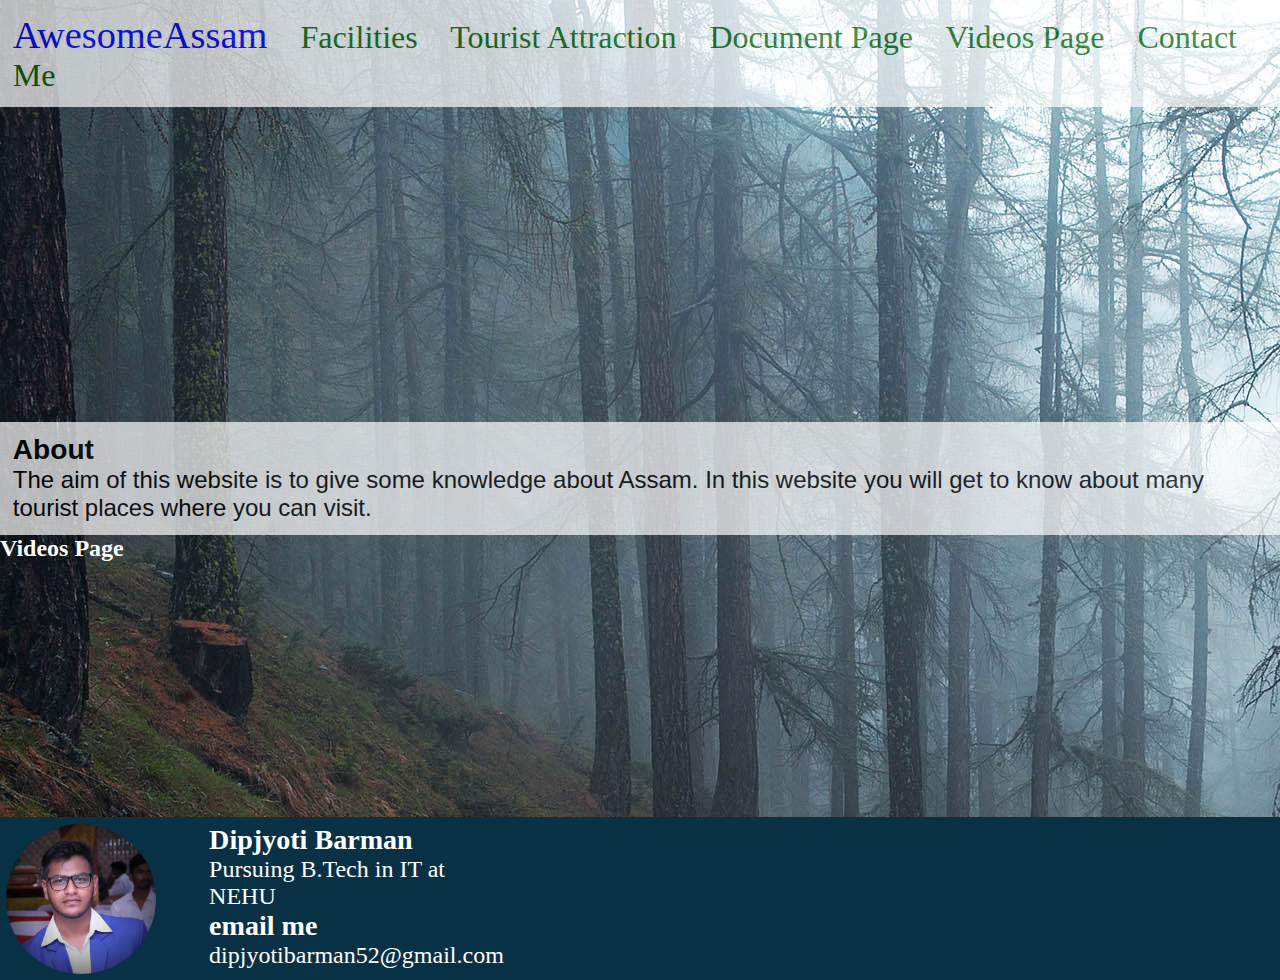
<file: web_tech/index.html>
<!DOCTYPE html>
<html lang="en">
<head>
    <meta charset="UTF-8">
    <meta name="viewport" content="width=device-width, initial-scale=1.0">
    <link rel="stylesheet" href="./css/index.css">
    <title>AwesomeAssam</title>
</head>
<body>
     <!-- Navigation bar -->
     <div class="navigation">
        <a href="#"><span id="website_name">AwesomeAssam</span></a>
        <a href="facilities.html"> Facilities</a>
        <a href="tourist_attraction.html"> Tourist Attraction</a>
        <a href="document.html">Document Page</a>
        <a href="video.html">Videos Page</a>
        <a href="contact.html">Contact Me</a>
    </div>

    <div class="container">
        <div class="info_website">
            <div><h3>About</h3></div>
            <p class="info_text">
                The aim of this website is to give some knowledge about Assam. 
                In this website you will get to know about many tourist places where you can visit.
            </p>
        </div>

        <!--Embeded video link -->
    <div class="video_heading"><a href="video.html">Videos Page</a></div>
    <div class="video_container">
        <div class="video_link">
            <iframe width="200" height="200" src="https://www.youtube.com/embed/y47G4-XyW14" frameborder="0" allow="accelerometer; autoplay; encrypted-media; gyroscope; picture-in-picture" allowfullscreen></iframe>
        </div>
        <div class="video_link">
            <iframe width="200" height="200" src="https://www.youtube.com/embed/5ltLvCEZLUA" frameborder="0" allow="accelerometer; autoplay; encrypted-media; gyroscope; picture-in-picture" allowfullscreen></iframe>
        </div>
        <div class="video_link">
            <iframe width="200" height="200" src="https://www.youtube.com/embed/H5Jqv5a3MnE" frameborder="0" allow="accelerometer; autoplay; encrypted-media; gyroscope; picture-in-picture" allowfullscreen></iframe>
        </div>
        <div class="video_link">
            <iframe width="200" height="200" src="https://www.youtube.com/embed/xCYtwmqdhzs" frameborder="0" allow="accelerometer; autoplay; encrypted-media; gyroscope; picture-in-picture" allowfullscreen></iframe>
        </div>
        <div class="video_link"> 
            <iframe width="200" height="200" src="https://www.youtube.com/embed/QnDcSHst_jg" frameborder="0" allow="accelerometer; autoplay; encrypted-media; gyroscope; picture-in-picture" allowfullscreen></iframe>
        </div>
    </div>

    <div class="footer_container">      
        <div class="my_pic">
                <img src="./image/my photo/dip.jpg" height="150px"   width="150px" > 
            <div class="contact_info">
                <div><h3>Dipjyoti Barman</h3></div>
                <div>Pursuing B.Tech in IT at NEHU</div>
                <div><h3>email me</h3></div>
                <div>dipjyotibarman52@gmail.com</div>
             </div>
        </div>
    </div>

    </div>
</body>
</html>
</file>
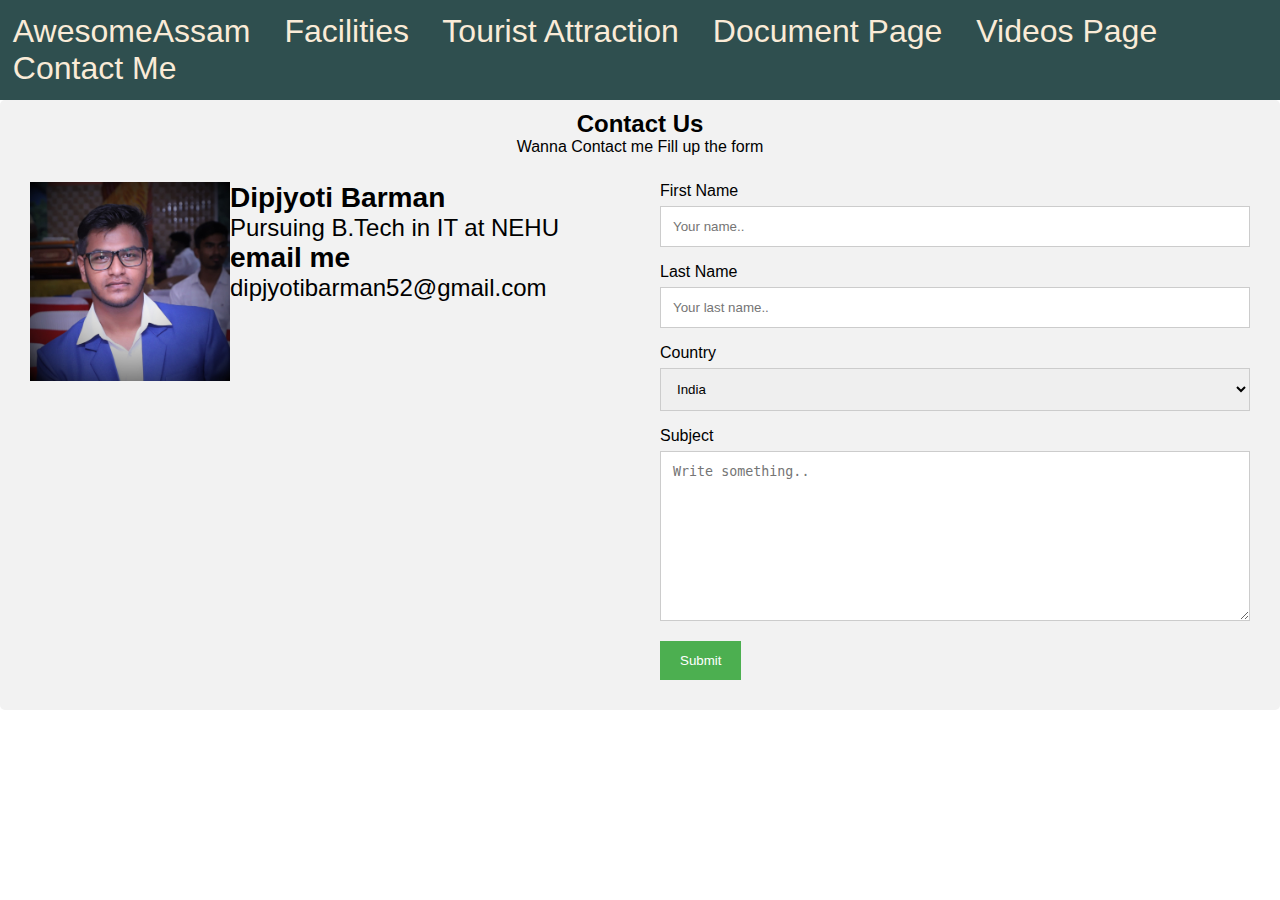
<file: web_tech/contact.html>
<!DOCTYPE html>
<html lang="en">
<head>
    <meta charset="UTF-8">
    <meta name="viewport" content="width=device-width, initial-scale=1.0">
    <link rel="stylesheet" href="./css/contact.css">
    <title>Contact</title>
</head>
<body>
    <!-- Navigation bar -->
    <div class="navigation">
      <a href="index.html">AwesomeAssam</a>
      <a href="facilities.html"> Facilities</a>
      <a href="tourist_attraction.html"> Tourist Attraction</a>
      <a href="document.html">Document Page</a>
      <a href="video.html">Videos Page</a>
      <a href="contact.html">Contact Me</a>
    </div>
    <div class="container">
        <div style="text-align:center">
          <h2>Contact Us</h2>
          <p>Wanna Contact me Fill up the form</p>
        </div>
        <div class="row">
          <div class="column">
            <img src="./image/my photo/dip.jpg" style="width:100%">
            <div class="contact_info">
                <div><h3>Dipjyoti Barman</h3></div>
                <div>Pursuing B.Tech in IT at NEHU</div>
                <div><h3>email me</h3></div>
                <div>dipjyotibarman52@gmail.com</div>
            </div>
          </div>

          <div class="column">
            <form action="">
              <label for="fname">First Name</label>
              <input type="text" id="fname" name="firstname" placeholder="Your name..">
              <label for="lname">Last Name</label>
              <input type="text" id="lname" name="lastname" placeholder="Your last name..">
              <label for="country">Country</label>
              <select id="country" name="country">
                <option value="india">India</option>
                <option value="australia">Australia</option>
                <option value="usa">USA</option>
              </select>
              <label for="subject">Subject</label>
              <textarea id="subject" name="subject" placeholder="Write something.." style="height:170px"></textarea>
              <input type="submit" value="Submit">
            </form>
          </div>
        </div>
      </div>
</body>
</html>
</file>
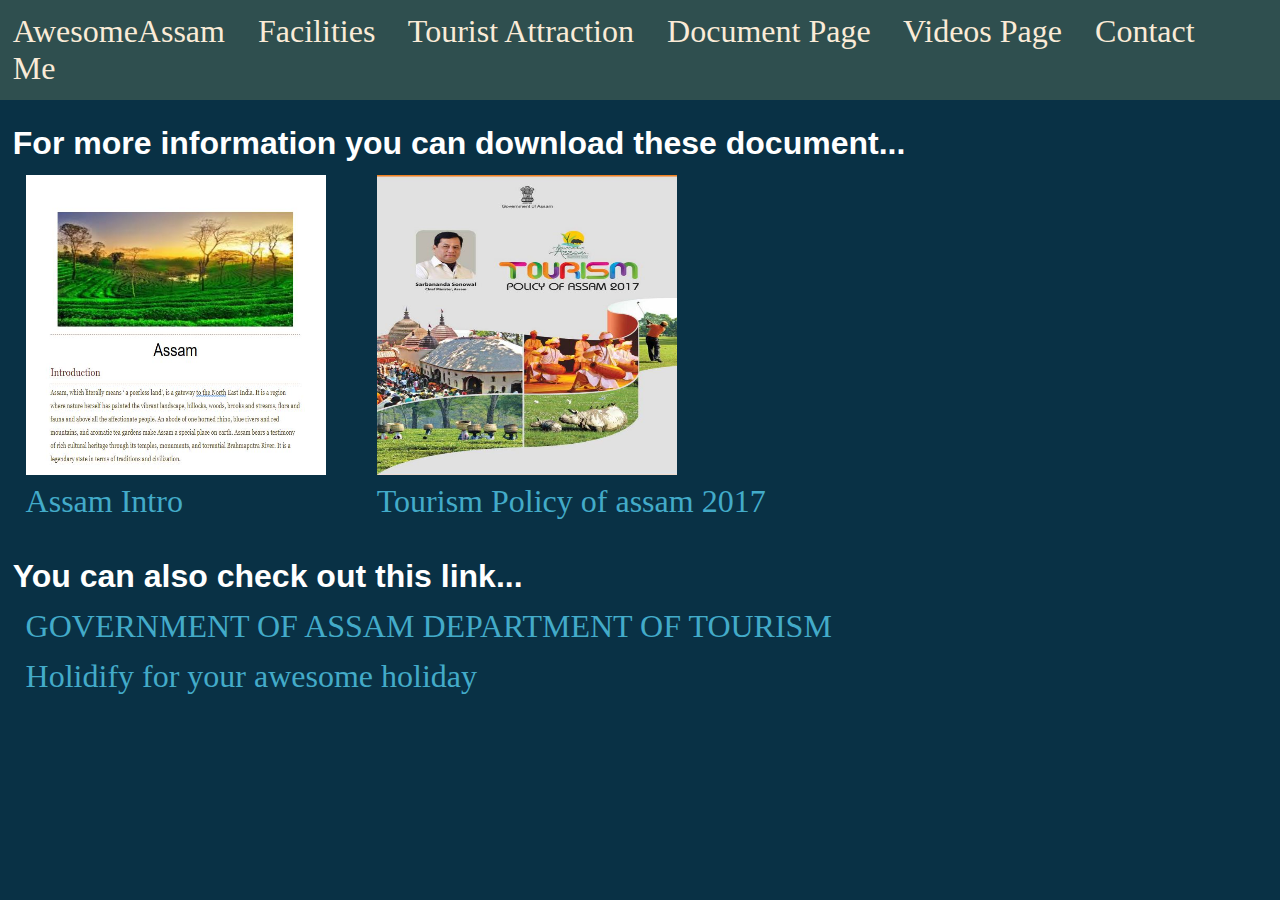
<file: web_tech/document.html>
<!DOCTYPE html>
<html lang="en">
<head>
    <meta charset="UTF-8">
    <meta name="viewport" content="width=div, initial-scale=1.0">
    <link rel="stylesheet" href="./css/document.css">
    <title>Document</title>
</head>
<body>
    <!-- Navigation bar -->
    <div class="navigation">
        <a href="index.html">AwesomeAssam</a>
        <a href="facilities.html"> Facilities</a>
        <a href="tourist_attraction.html"> Tourist Attraction</a>
        <a href="document.html">Document Page</a>
        <a href="video.html">Videos Page</a>
        <a href="contact.html">Contact Me</a>
    </div>

   <div class="file">
    <div><p>For more information you can download these document...</p></div>
    <div class="file_link"><a href="./document/assam_intro.pdf" download>
        <img src="./image/assam_intro.JPG" alt="Assam Intro photo" height="300px" width="300px"> <div>Assam Intro</div></a></div>
    <div class="file_link"><a href="./document/Tourism Policy of assam 2017.pdf" download>
        <img src="./image/Tourism Policy of assam 2017.JPG" alt="Tourism Policy of assam 2017" height="300px" width="300px">
    <div>Tourism Policy of assam 2017</div></a></div>
   </div>

    <div class="link">
        <div><p>You can also check out this link...</p></div>
        <div class="file_link"><a href="https://tourism.assam.gov.in/">GOVERNMENT OF ASSAM DEPARTMENT OF TOURISM</a></div>
        <div class="file_link"><a href="https://www.holidify.com/state/assam/">Holidify for your awesome holiday</a></div>
    </div>
</body>
</html>
</file>
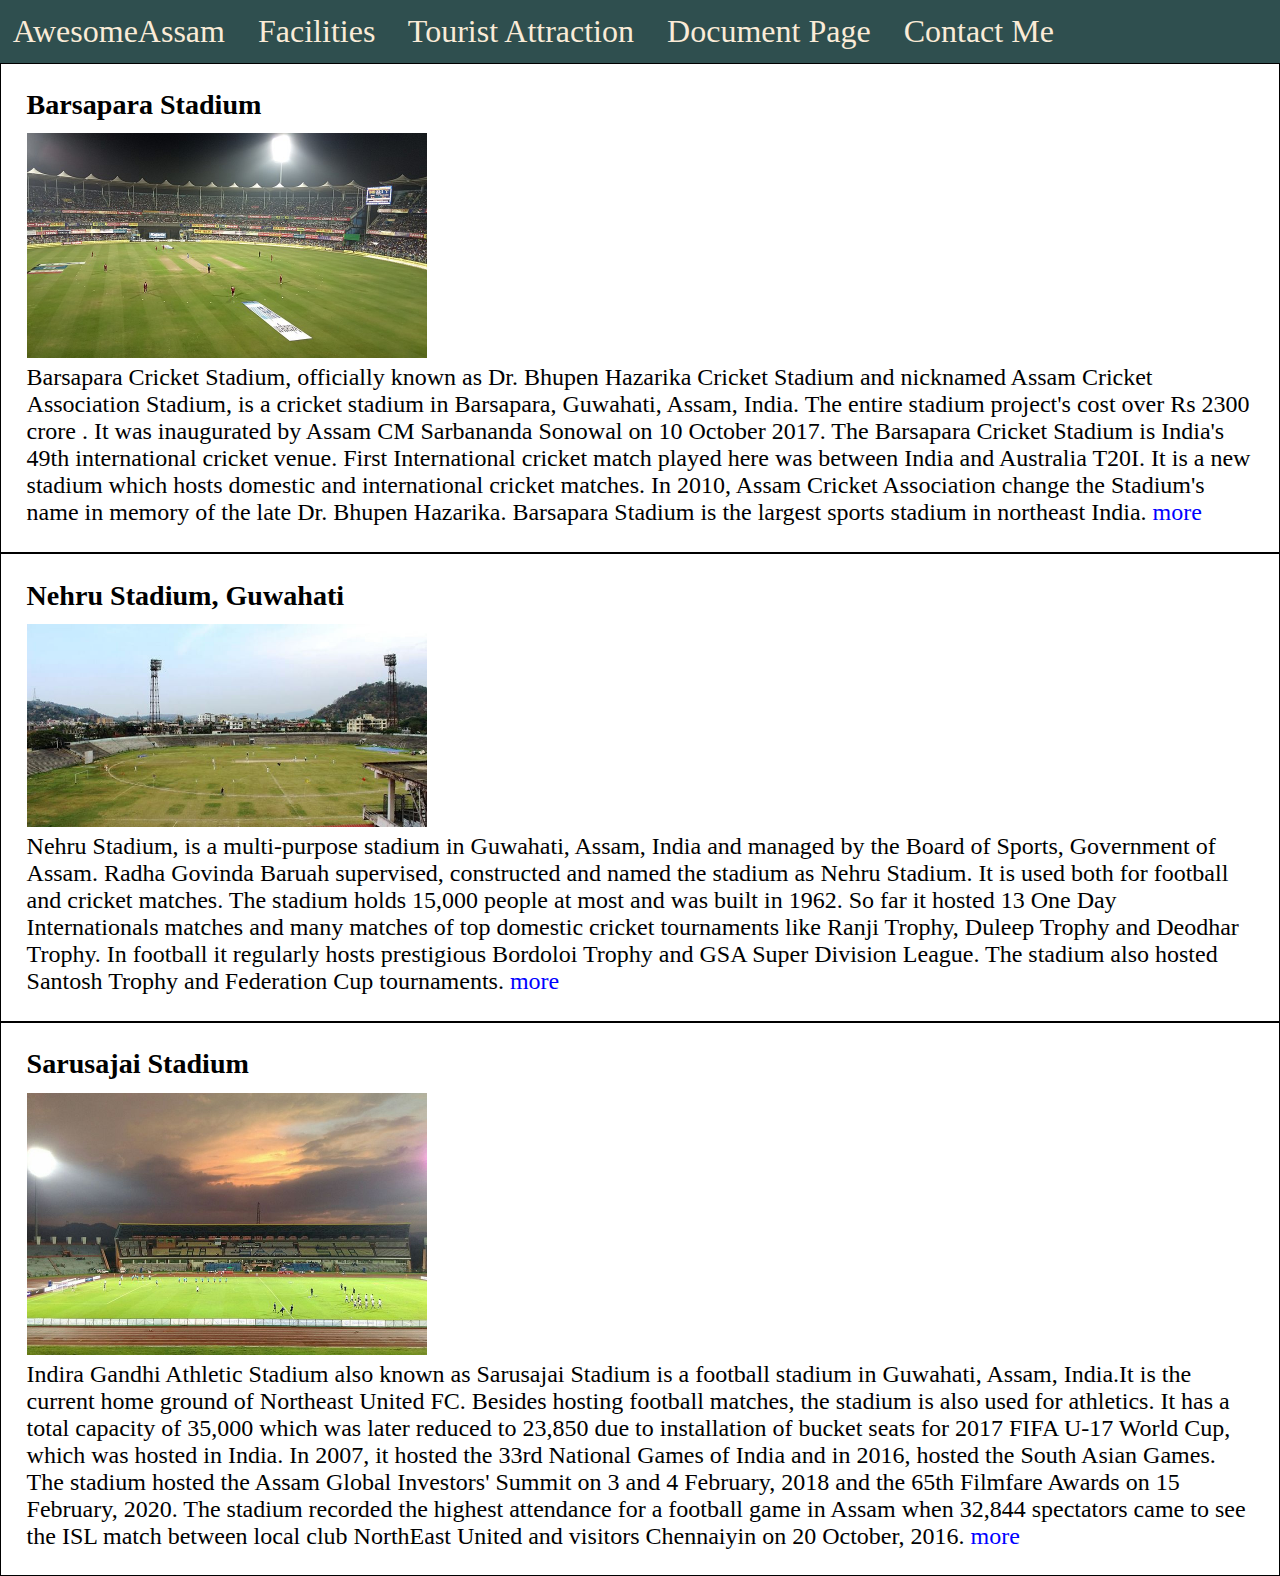
<file: web_tech/facilities.html>
<!DOCTYPE html>
<html lang="en">
<head>
    <meta charset="UTF-8">
    <meta name="viewport" content="width=device-width, initial-scale=1.0">
    <link rel="stylesheet" href="css/facilities.css">
    <title>Facilities</title>
</head>
<body>
    <!-- Navigation bar -->
    <div class="navigation">
        <a href="index.html">AwesomeAssam</a>
        <a href="facilities.html"> Facilities</a>
        <a href="tourist_attraction.html"> Tourist Attraction</a>
        <a href="document.html">Document Page</a>
        <a href="contact.html">Contact Me</a>
    </div>

    <div class="container">
        <div class="stadium">
            <div><h3>Barsapara Stadium</h3></div>
            <div>
                <img src="./image/facilities/Barsapara_Cricket_Stadium.jpg" alt="Barsapara_Cricket_Stadium_photo">
            </div>
            <div>
                <p>Barsapara Cricket Stadium, officially known as Dr. Bhupen Hazarika Cricket Stadium and nicknamed Assam Cricket Association Stadium, 
                    is a cricket stadium in Barsapara, Guwahati, Assam, India. The entire stadium project's cost over Rs 2300 crore . 
                    It was inaugurated by Assam CM Sarbananda Sonowal on 10 October 2017. The Barsapara Cricket Stadium is India's 49th international 
                    cricket venue. First International cricket match played here was between India and Australia T20I. 
                    It is a new stadium which hosts domestic and international cricket matches.
        
                    In 2010, Assam Cricket Association change the Stadium's name in memory of the late Dr. Bhupen Hazarika. 
                    Barsapara Stadium is the largest sports stadium in northeast India.
                    <a href="https://en.wikipedia.org/wiki/Barsapara_Stadium" class="info">more</a>
                </p>
            </div>
        </div>
    
        <div class="stadium">
            <div><h3>Nehru Stadium, Guwahati</h3></div>
            <div>
                <img src="./image/facilities/Nehru_Stadium_Guwahati.jpg" alt="Nehru Stadium_photo">
            </div>
            <div>
                <p>
                    Nehru Stadium, is a multi-purpose stadium in Guwahati, Assam, India and managed by the Board of Sports, Government of Assam. 
                    Radha Govinda Baruah supervised, constructed and named the stadium as Nehru Stadium. It is used both for football and cricket matches. 
                    The stadium holds 15,000 people at most and was built in 1962. So far it hosted 13 One Day Internationals matches and many matches of
                     top domestic cricket tournaments like Ranji Trophy, Duleep Trophy and Deodhar Trophy. In football it regularly hosts prestigious 
                     Bordoloi Trophy and GSA Super Division League. The stadium also hosted Santosh Trophy and Federation Cup tournaments.
                     <a href="https://en.wikipedia.org/wiki/Nehru_Stadium,_Guwahati" class="info">more</a>
                </p>
            </div>
        </div>
        <div class="stadium">
            <div><h3>Sarusajai Stadium</h3></div>
            <div>
                <img src="./image/facilities/Indira_Gandhi_Athletic_Stadium,_Guwahati.jpg" alt="Sarusajai Stadium">
            </div>
            <div>
                <p>
                    Indira Gandhi Athletic Stadium also known as Sarusajai Stadium is a football stadium in Guwahati, Assam, India.It is the 
                    current home ground of Northeast United FC. Besides hosting football matches, the stadium is also used for athletics. 
                    It has a total capacity of 35,000 which was later reduced to 23,850 due to installation of bucket seats for 2017 FIFA U-17 
                    World Cup, which was hosted in India. In 2007, it hosted the 33rd National Games of India and in 2016, hosted the South Asian 
                    Games. The stadium hosted the Assam Global Investors' Summit on 3 and 4 February, 2018 and the 65th Filmfare Awards on 15 February,
                     2020. The stadium recorded the highest attendance for a football game in Assam when 32,844 spectators came to see the ISL match 
                     between local club NorthEast United and visitors Chennaiyin on 20 October, 2016.
                     <a href="https://en.wikipedia.org/wiki/Indira_Gandhi_Athletic_Stadium" class="info">more</a>
                </p>
            </div>
        </div>

    </div>
</body>
</html>
</file>
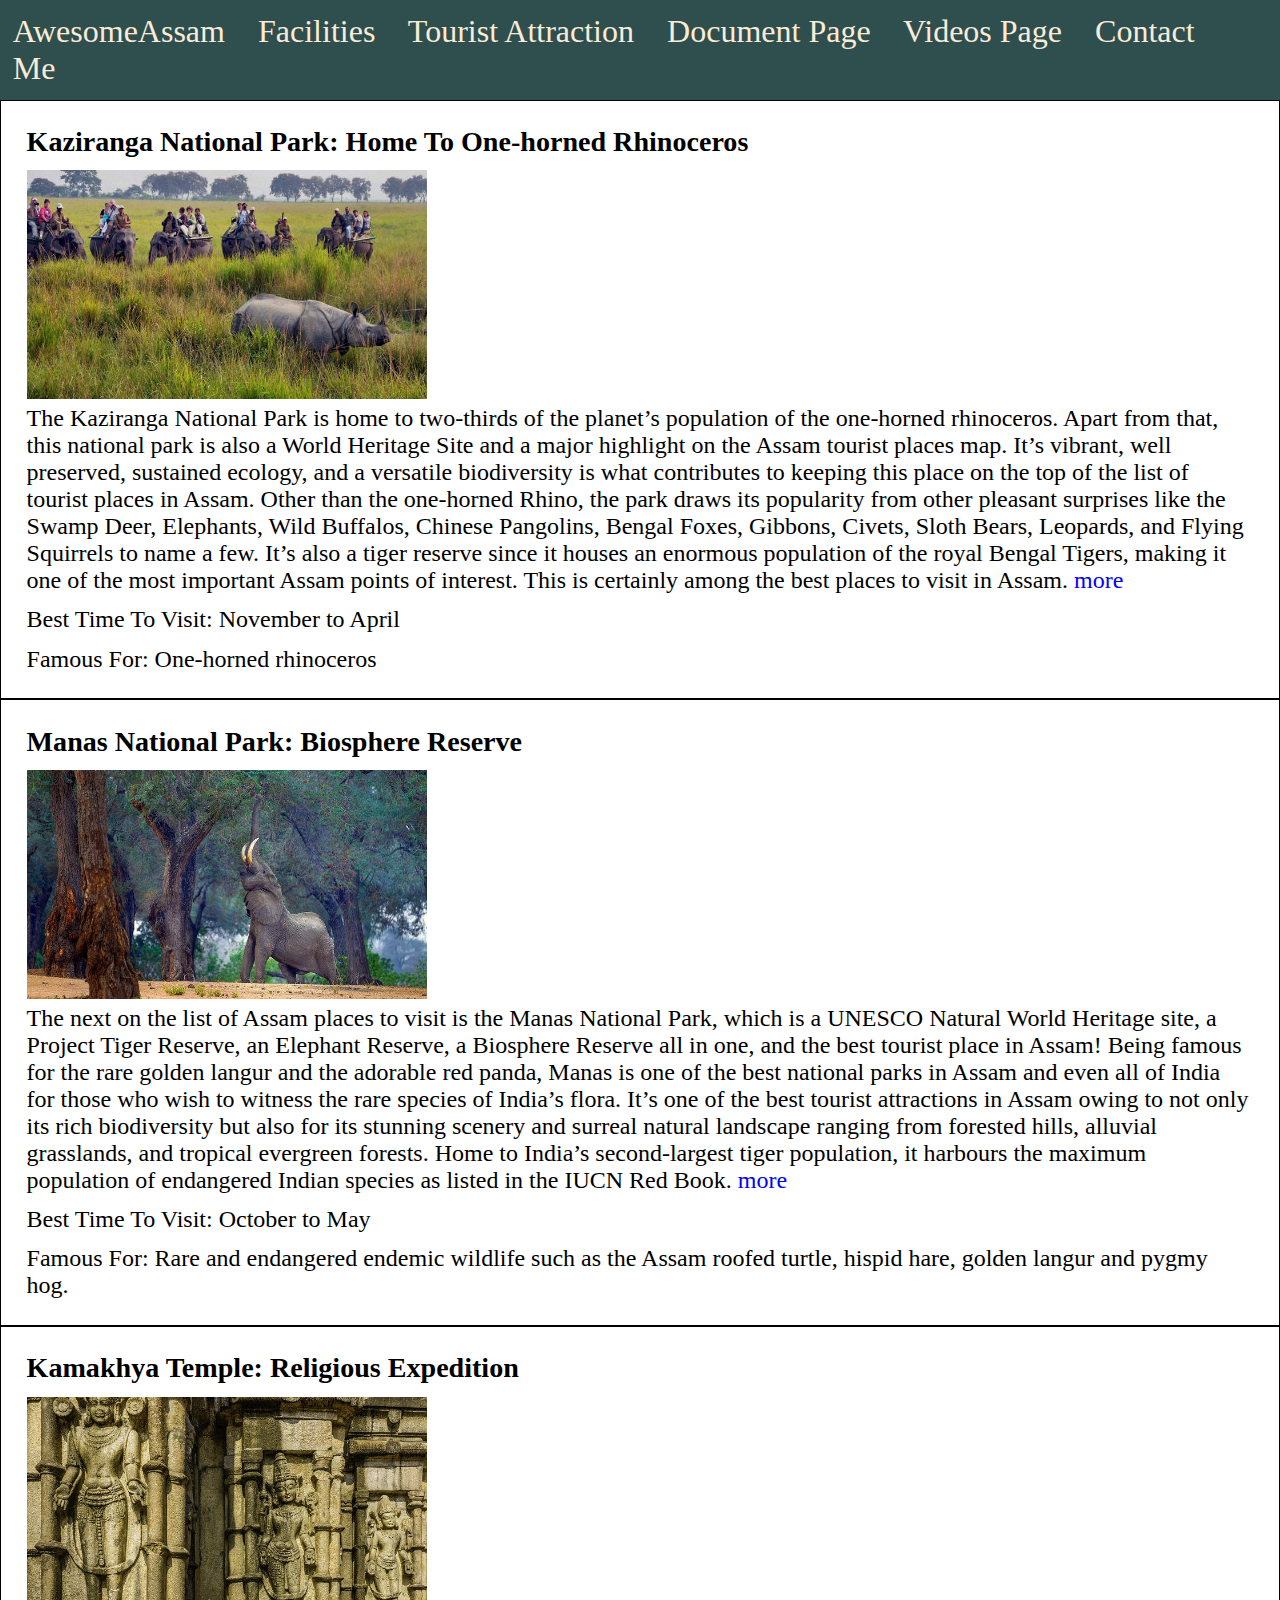
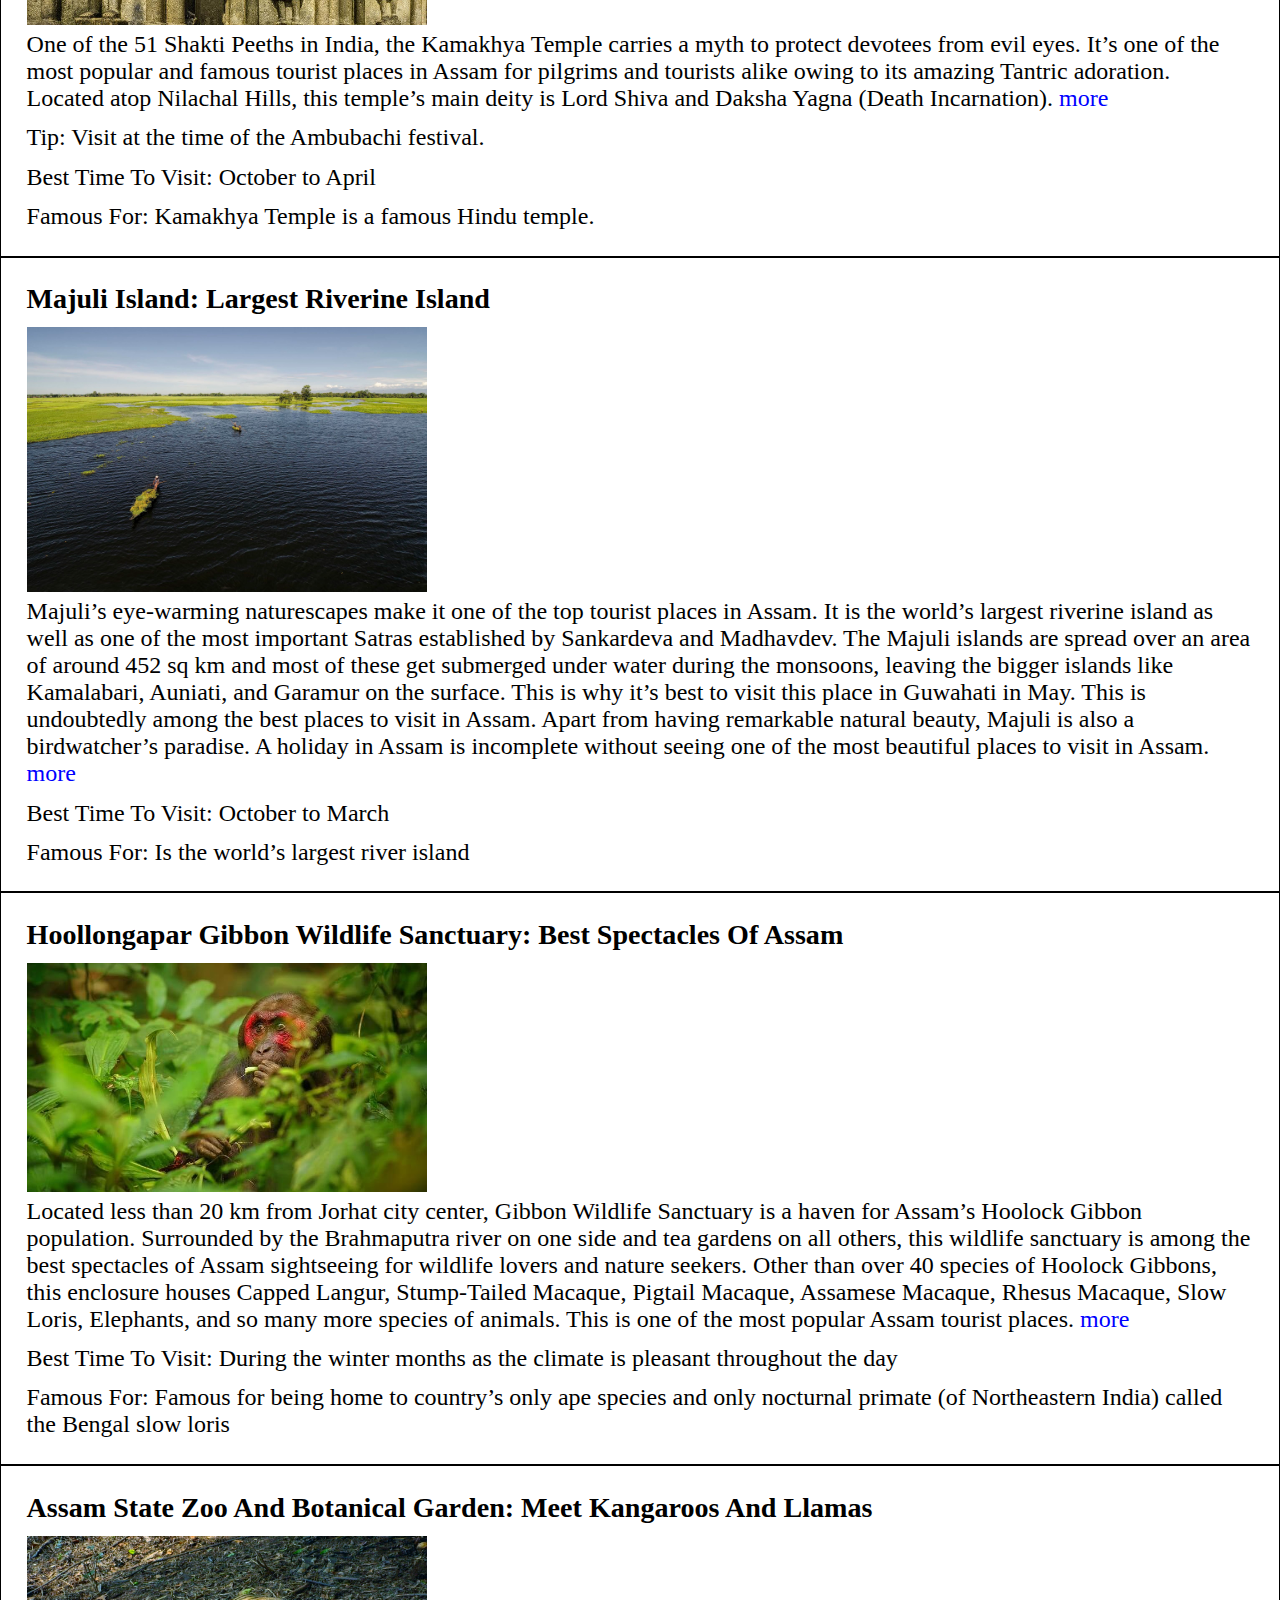
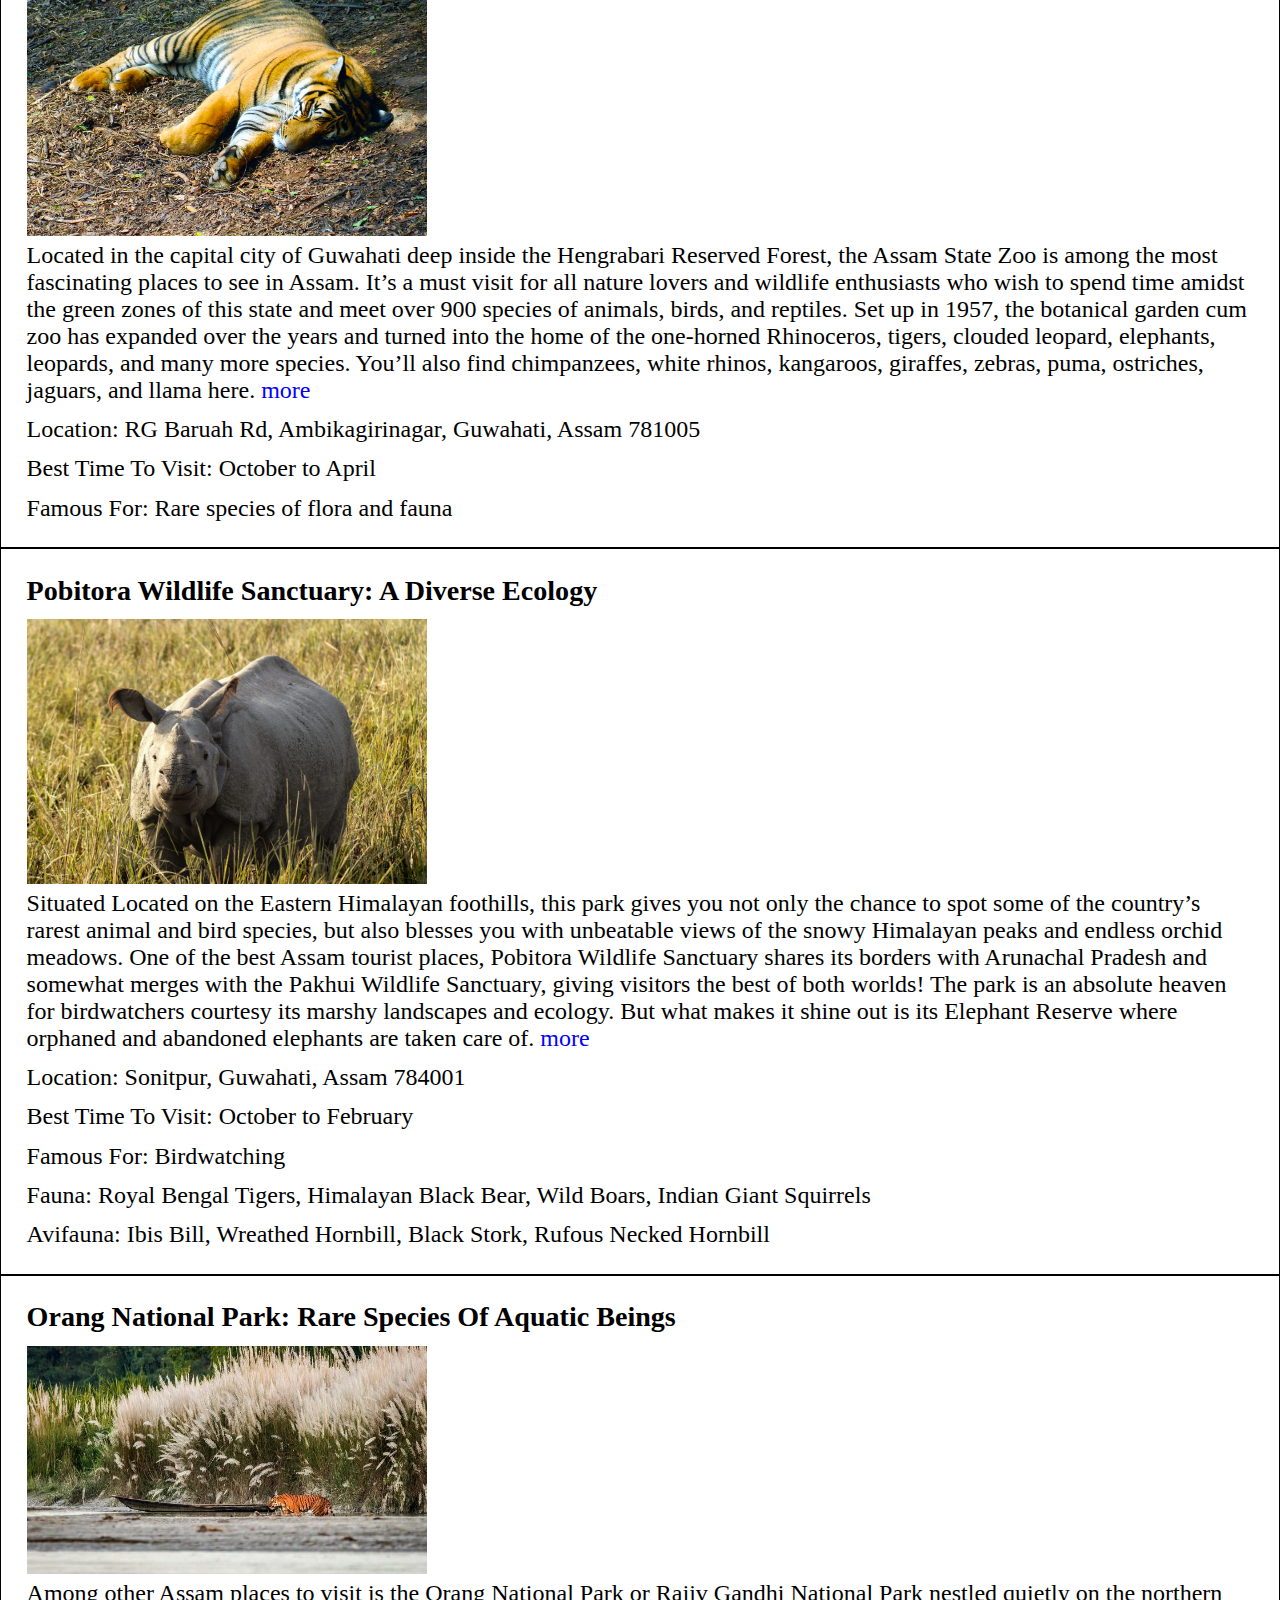
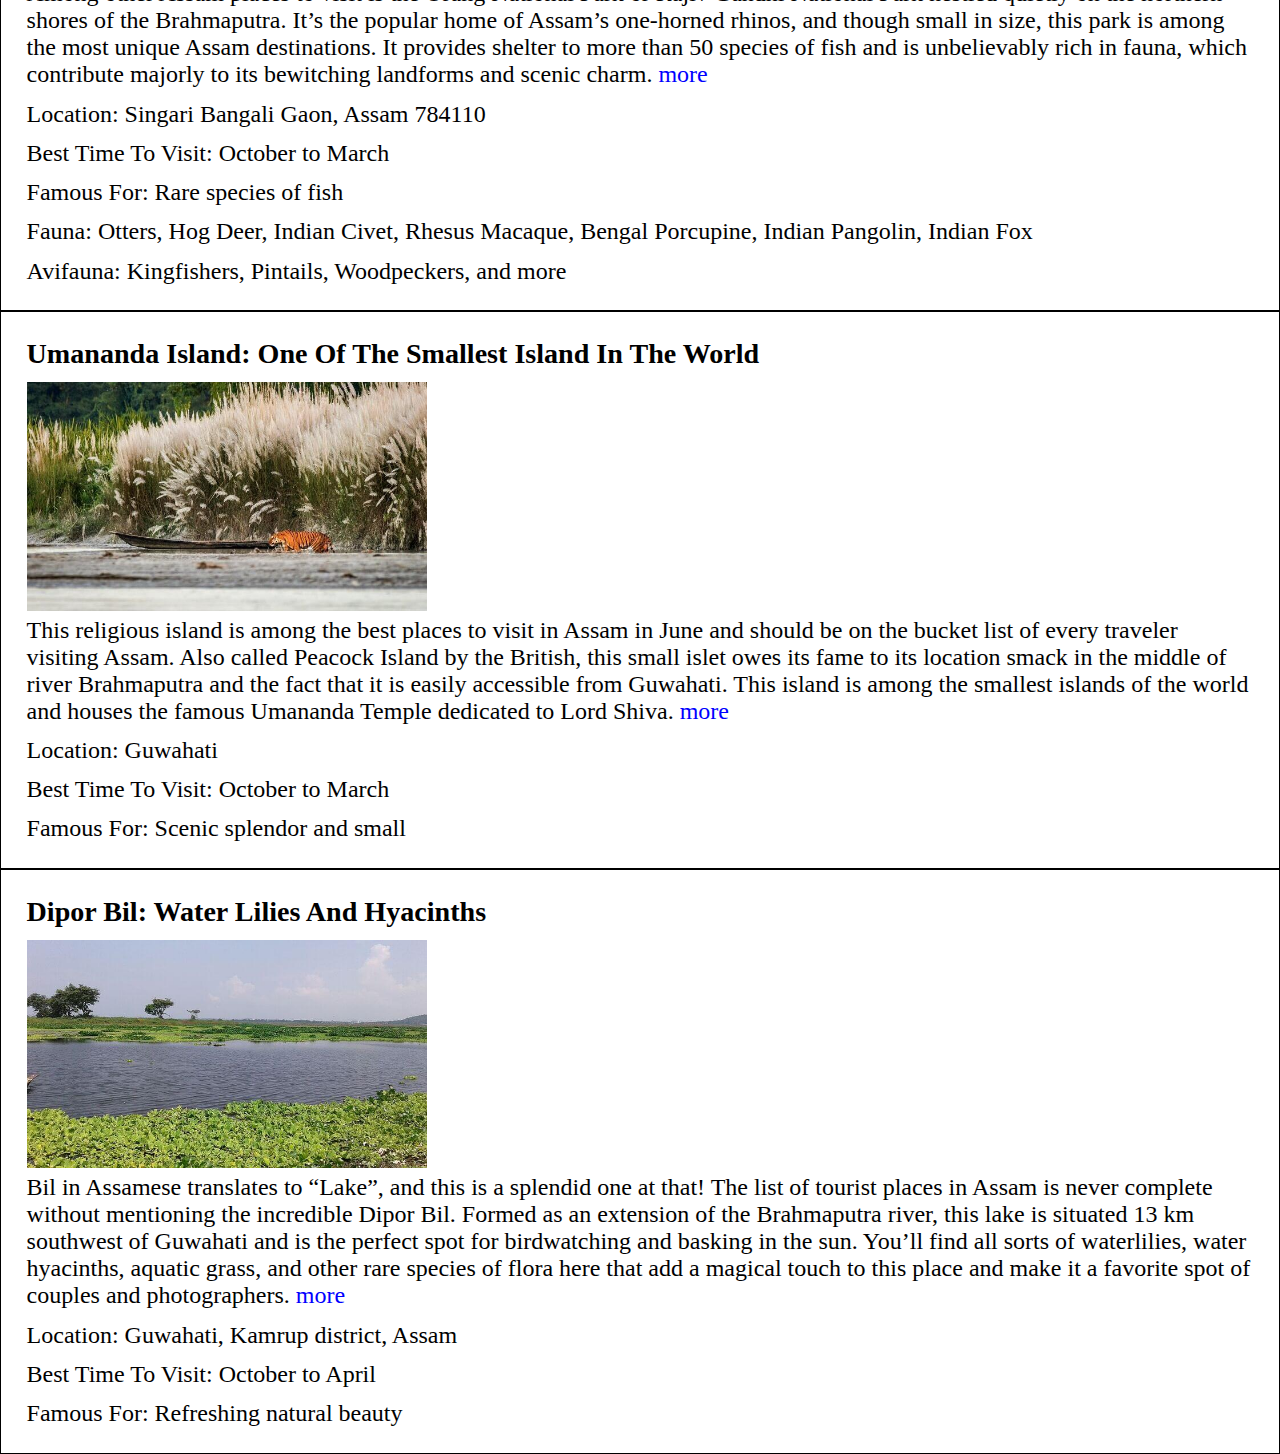
<file: web_tech/tourist_attraction.html>
<!DOCTYPE html>
<html lang="en">
<head>
    <meta charset="UTF-8">
    <meta name="viewport" content="width=device-width, initial-scale=1.0">
    <link rel="stylesheet" href="./css/tourist_attraction.css">
    <title>tourist_attraction</title>
</head>
<body>
    <!-- Navigation bar -->
    <div class="navigation">
        <a href="index.html">AwesomeAssam</a>
        <a href="facilities.html"> Facilities</a>
        <a href="tourist_attraction.html"> Tourist Attraction</a>
        <a href="document.html">Document Page</a>
        <a href="video.html">Videos Page</a>
        <a href="contact.html">Contact Me</a>
    </div>

    <div class="container">
        <div class="place">
            <div><h3>Kaziranga National Park: Home To One-horned Rhinoceros</h3></div>
            <div>
                <a href="https://en.wikipedia.org/wiki/Kaziranga_National_Park">
                    <img src="./image/tourist/KazirangaNationalPark_PTI.jpg" alt="Kaziranga National Park_photo">
                </a>
            </div>
            <div>
                <p>The Kaziranga National Park is home to two-thirds of the planet’s population of the one-horned rhinoceros. Apart from that, 
                    this national park is also a World Heritage Site and a major highlight on the Assam tourist places map. It’s vibrant, well 
                    preserved, sustained ecology, and a versatile biodiversity is what contributes to keeping this place on the top of the list of 
                    tourist places in Assam. Other than the one-horned Rhino, the park draws its popularity from other pleasant surprises like the 
                    Swamp Deer, Elephants, Wild Buffalos, Chinese Pangolins, Bengal Foxes, Gibbons, Civets, Sloth Bears, Leopards, and Flying 
                    Squirrels to name a few. It’s also a tiger reserve since it houses an enormous population of the royal Bengal Tigers, making it 
                    one of the most important Assam points of interest. This is certainly among the best places to visit in Assam.
                    <a href="https://en.wikipedia.org/wiki/Kaziranga_National_Park" class="info">more</a>
                    <div class="highlight">Best Time To Visit: November to April</div>
                    
                    <div class="highlight">Famous For: One-horned rhinoceros</div>
                </p>
            </div>
        </div>
    
        <div class="place">
            <div><h3>Manas National Park: Biosphere Reserve</h3></div>
            <div>
                <a href="https://en.wikipedia.org/wiki/Manas_National_Park">
                    <img src="./image/tourist/Manas-National-Park_18th-oct.jpg" alt="Manas National Park_photo">
                </a>
            </div>
            <div>
                <p>
                    The next on the list of Assam places to visit is the Manas National Park, which is a UNESCO Natural World Heritage site, 
                    a Project Tiger Reserve, an Elephant Reserve, a Biosphere Reserve all in one, and the best tourist place in Assam! Being 
                    famous for the rare golden langur and the adorable red panda, Manas is one of the best national parks in Assam and even all of 
                    India for those who wish to witness the rare species of India’s flora. It’s one of the best tourist attractions in Assam owing 
                    to not only its rich biodiversity but also for its stunning scenery and surreal natural landscape ranging from forested hills, 
                    alluvial grasslands, and tropical evergreen forests. Home to India’s second-largest tiger population, it harbours the maximum 
                    population of endangered Indian species as listed in the IUCN Red Book.
                    <a href="https://en.wikipedia.org/wiki/Manas_National_Park" class="info">more</a>

                    <div class="highlight">Best Time To Visit: October to May</div>

                    <div class="highlight">
                        Famous For: Rare and endangered endemic wildlife such as the Assam roofed turtle, hispid hare, golden langur and pygmy hog.
                    </div>
                </p>
            </div>
        </div>
        <div class="place">
            <div><h3>Kamakhya Temple: Religious Expedition</h3></div>
            <div>
                <a href="https://en.wikipedia.org/wiki/Kamakhya_Temple">
                    <img src="./image/tourist/Kamakhya-Temple.jpg" alt="Kamakhya Temple">
                </a>
            </div>
            <div>
                <p>
                    One of the 51 Shakti Peeths in India, the Kamakhya Temple carries a myth to protect devotees from evil eyes. It’s one of the 
                    most popular and famous tourist places in Assam for pilgrims and tourists alike owing to its amazing Tantric adoration. Located 
                    atop Nilachal Hills, this temple’s main deity is Lord Shiva and Daksha Yagna (Death Incarnation).
                    <a href="https://en.wikipedia.org/wiki/Kamakhya_Temple" class="info">more</a>

                    <div class="highlight">Tip: Visit at the time of the Ambubachi festival.</div>

                    <div class="highlight">Best Time To Visit: October to April</div>

                    <div class="highlight">Famous For: Kamakhya Temple is a famous Hindu temple.</div>
                     
                </p>
            </div>
        </div>
        <div class="place">
            <div><h3>Majuli Island: Largest Riverine Island</h3></div>
            <div>
                <a href="https://en.wikipedia.org/wiki/Majuli">
                    <img src="./image/tourist/Doriya_River_of_Majuli.jpg" alt="Majuli">
                </a>
            </div>
            <div>
                <p>
                    Majuli’s eye-warming naturescapes make it one of the top tourist places in Assam. It is the world’s largest riverine island as well as one of the most important Satras established by Sankardeva and Madhavdev. The Majuli islands are spread over an area of around 452 sq km and most of these get submerged under water during the monsoons, leaving the bigger islands like Kamalabari, Auniati, and Garamur on the surface. This is why it’s best to visit this place in Guwahati in May. This is undoubtedly among the best places to visit in Assam. Apart from having remarkable natural beauty, Majuli is also a birdwatcher’s paradise. A holiday in Assam is incomplete without seeing one of the most beautiful places to visit in Assam.
                    <a href="https://en.wikipedia.org/wiki/Majuli" class="info">more</a>
                    
                    <div class="highlight">Best Time To Visit: October to March</div>

                    <div class="highlight">Famous For: Is the world’s largest river island</div>
                     
                </p>
            </div>
        </div>
        <div class="place">
            <div><h3>Hoollongapar Gibbon Wildlife Sanctuary: Best Spectacles Of Assam</h3></div>
            <div>
                <a href="https://en.wikipedia.org/wiki/Hoollongapar_Gibbon_Sanctuary">
                    <img src="./image/tourist/Gibbon-Wildlife-Sanctuary.jpg" alt="Hoollongapar Gibbon Sanctuary">
                </a>
            </div>
            <div>
                <p>
                    Located less than 20 km from Jorhat city center, Gibbon Wildlife Sanctuary is a haven for Assam’s Hoolock Gibbon population. Surrounded by the Brahmaputra river on one side and tea gardens on all others, this wildlife sanctuary is among the best spectacles of Assam sightseeing for wildlife lovers and nature seekers. Other than over 40 species of Hoolock Gibbons, this enclosure houses Capped Langur, Stump-Tailed Macaque, Pigtail Macaque, Assamese Macaque, Rhesus Macaque, Slow Loris, Elephants, and so many more species of animals. This is one of the most popular Assam tourist places.
                    <a href="https://en.wikipedia.org/wiki/Hoollongapar_Gibbon_Sanctuary" class="info">more</a>
                    <div class="highlight">
                        Best Time To Visit: During the winter months as the climate is pleasant throughout the day
                    </div>
                    <div class="highlight">
                        Famous For: Famous for being home to country’s only ape species and only nocturnal primate (of Northeastern India) called the Bengal slow loris
                    </div>
                     
                </p>
            </div>
        </div>
        <div class="place">
            <div><h3>Assam State Zoo And Botanical Garden: Meet Kangaroos And Llamas</h3></div>
            <div>
                <a href="https://en.wikipedia.org/wiki/Assam_State_Zoo_cum_Botanical_Garden">
                    <img src="./image/tourist/1280px-An_Indian_Tiger.jpg" alt="Assam State Zoo">
                </a>
            </div>
            <div>
                <p>
                    Located in the capital city of Guwahati deep inside the Hengrabari Reserved Forest, the Assam State Zoo is among the most fascinating places to see in Assam. It’s a must visit for all nature lovers and wildlife enthusiasts who wish to spend time amidst the green zones of this state and meet over 900 species of animals, birds, and reptiles. Set up in 1957, the botanical garden cum zoo has expanded over the years and turned into the home of the one-horned Rhinoceros, tigers, clouded leopard, elephants, leopards, and many more species. You’ll also find chimpanzees, white rhinos, kangaroos, giraffes, zebras, puma, ostriches, jaguars, and llama here.
                    <a href="https://en.wikipedia.org/wiki/Assam_State_Zoo_cum_Botanical_Garden" class="info">more</a>
                    <div class="highlight">Location: RG Baruah Rd, Ambikagirinagar, Guwahati, Assam 781005</div>
                    <div class="highlight">Best Time To Visit: October to April</div>
                    <div class="highlight">Famous For: Rare species of flora and fauna</div>
                    
                </p>
            </div>
        </div>
        <div class="place">
            <div><h3>Pobitora Wildlife Sanctuary: A Diverse Ecology</h3></div>
            <div>
                <a href="https://en.wikipedia.org/wiki/Pobitora_Wildlife_Sanctuary">
                    <img src="./image/tourist/Indian_Rhino_in_Pobitora.jpg" alt="Pobitora Wildlife Sanctuary: A Diverse Ecology">
                </a>
            </div>
            <div>
                <p>
                    Situated Located on the Eastern Himalayan foothills, this park gives you not only the chance to spot some of the country’s rarest animal and bird species, but also blesses you with unbeatable views of the snowy Himalayan peaks and endless orchid meadows. One of the best Assam tourist places, Pobitora Wildlife Sanctuary shares its borders with Arunachal Pradesh and somewhat merges with the Pakhui Wildlife Sanctuary, giving visitors the best of both worlds! The park is an absolute heaven for birdwatchers courtesy its marshy landscapes and ecology. But what makes it shine out is its Elephant Reserve where orphaned and abandoned elephants are taken care of.
                    <a href="https://en.wikipedia.org/wiki/Pobitora_Wildlife_Sanctuary" class="info">more</a>
                    <div class="highlight">Location: Sonitpur, Guwahati, Assam 784001</div>
                    <div class="highlight">Best Time To Visit: October to February</div>
                    <div class="highlight">Famous For: Birdwatching</div>
                    <div class="highlight">Fauna: Royal Bengal Tigers, Himalayan Black Bear, Wild Boars, Indian Giant Squirrels</div>
                    <div class="highlight">Avifauna: Ibis Bill, Wreathed Hornbill, Black Stork, Rufous Necked Hornbill</div>
                    
                </p>
            </div>
        </div>
        <div class="place">
            <div><h3>Orang National Park: Rare Species Of Aquatic Beings</h3></div>
            <div>
                <a href="https://en.wikipedia.org/wiki/Orang_National_Park">
                    <img src="./image/tourist/Orang-National-Park-assam.jpg" alt="Orang National Park: Rare Species Of Aquatic Beings">
                </a>
            </div>
            <div>
                <p>
                    Among other Assam places to visit is the Orang National Park or Rajiv Gandhi National Park nestled quietly on the northern shores of the Brahmaputra. It’s the popular home of Assam’s one-horned rhinos, and though small in size, this park is among the most unique Assam destinations. It provides shelter to more than 50 species of fish and is unbelievably rich in fauna, which contribute majorly to its bewitching landforms and scenic charm.
                    <a href="https://en.wikipedia.org/wiki/Orang_National_Park" class="info">more</a>
                    <div class="highlight">Location: Singari Bangali Gaon, Assam 784110</div>
                    <div class="highlight">Best Time To Visit: October to March</div>
                    <div class="highlight">Famous For: Rare species of fish</div>
                    <div class="highlight">Fauna: Otters, Hog Deer, Indian Civet, Rhesus Macaque, Bengal Porcupine, Indian Pangolin, Indian Fox</div>
                    <div class="highlight">Avifauna: Kingfishers, Pintails, Woodpeckers, and more</div>
                    
                </p>
            </div>
        </div>
        <div class="place">
            <div><h3>Umananda Island: One Of The Smallest Island In The World</h3></div>
            <div>
                <a href="https://en.wikipedia.org/wiki/Umananda_Island">
                    <img src="./image/tourist/Orang-National-Park-assam.jpg" alt="Umananda Island">
                </a>
            </div>
            <div>
                <p>
                    This religious island is among the best places to visit in Assam in June and should be on the bucket list of every traveler visiting Assam. Also called Peacock Island by the British, this small islet owes its fame to its location smack in the middle of river Brahmaputra and the fact that it is easily accessible from Guwahati. This island is among the smallest islands of the world and houses the famous Umananda Temple dedicated to Lord Shiva.
                    <a href="https://en.wikipedia.org/wiki/Umananda_Island" class="info">more</a>
                    <div class="highlight">Location: Guwahati</div>
                    <div class="highlight">Best Time To Visit: October to March</div>
                    <div class="highlight">Famous For: Scenic splendor and small</div>                   
                </p>
            </div>
        </div>

        <div class="place">
            <div><h3>Dipor Bil: Water Lilies And Hyacinths</h3></div>
            <div>
                <a href="https://en.wikipedia.org/wiki/Dipor_Bil">
                    <img src="./image/tourist/Dipor-Bil_26th-feb.jpg" alt="Dipor Bil">
                </a>
            </div>
            <div>
                <p>
                    Bil in Assamese translates to “Lake”, and this is a splendid one at that! The list of tourist places in Assam is never complete without mentioning the incredible Dipor Bil. Formed as an extension of the Brahmaputra river, this lake is situated 13 km southwest of Guwahati and is the perfect spot for birdwatching and basking in the sun. You’ll find all sorts of waterlilies, water hyacinths, aquatic grass, and other rare species of flora here that add a magical touch to this place and make it a favorite spot of couples and photographers.
                    <a href="https://en.wikipedia.org/wiki/Dipor_Bil" class="info">more</a>
                    <div class="highlight">Location: Guwahati, Kamrup district, Assam</div>
                    <div class="highlight">Best Time To Visit: October to April</div>
                    <div class="highlight">Famous For: Refreshing natural beauty</div>
                </p>
            </div>
        </div>

    </div>
</body>
</html>
</file>
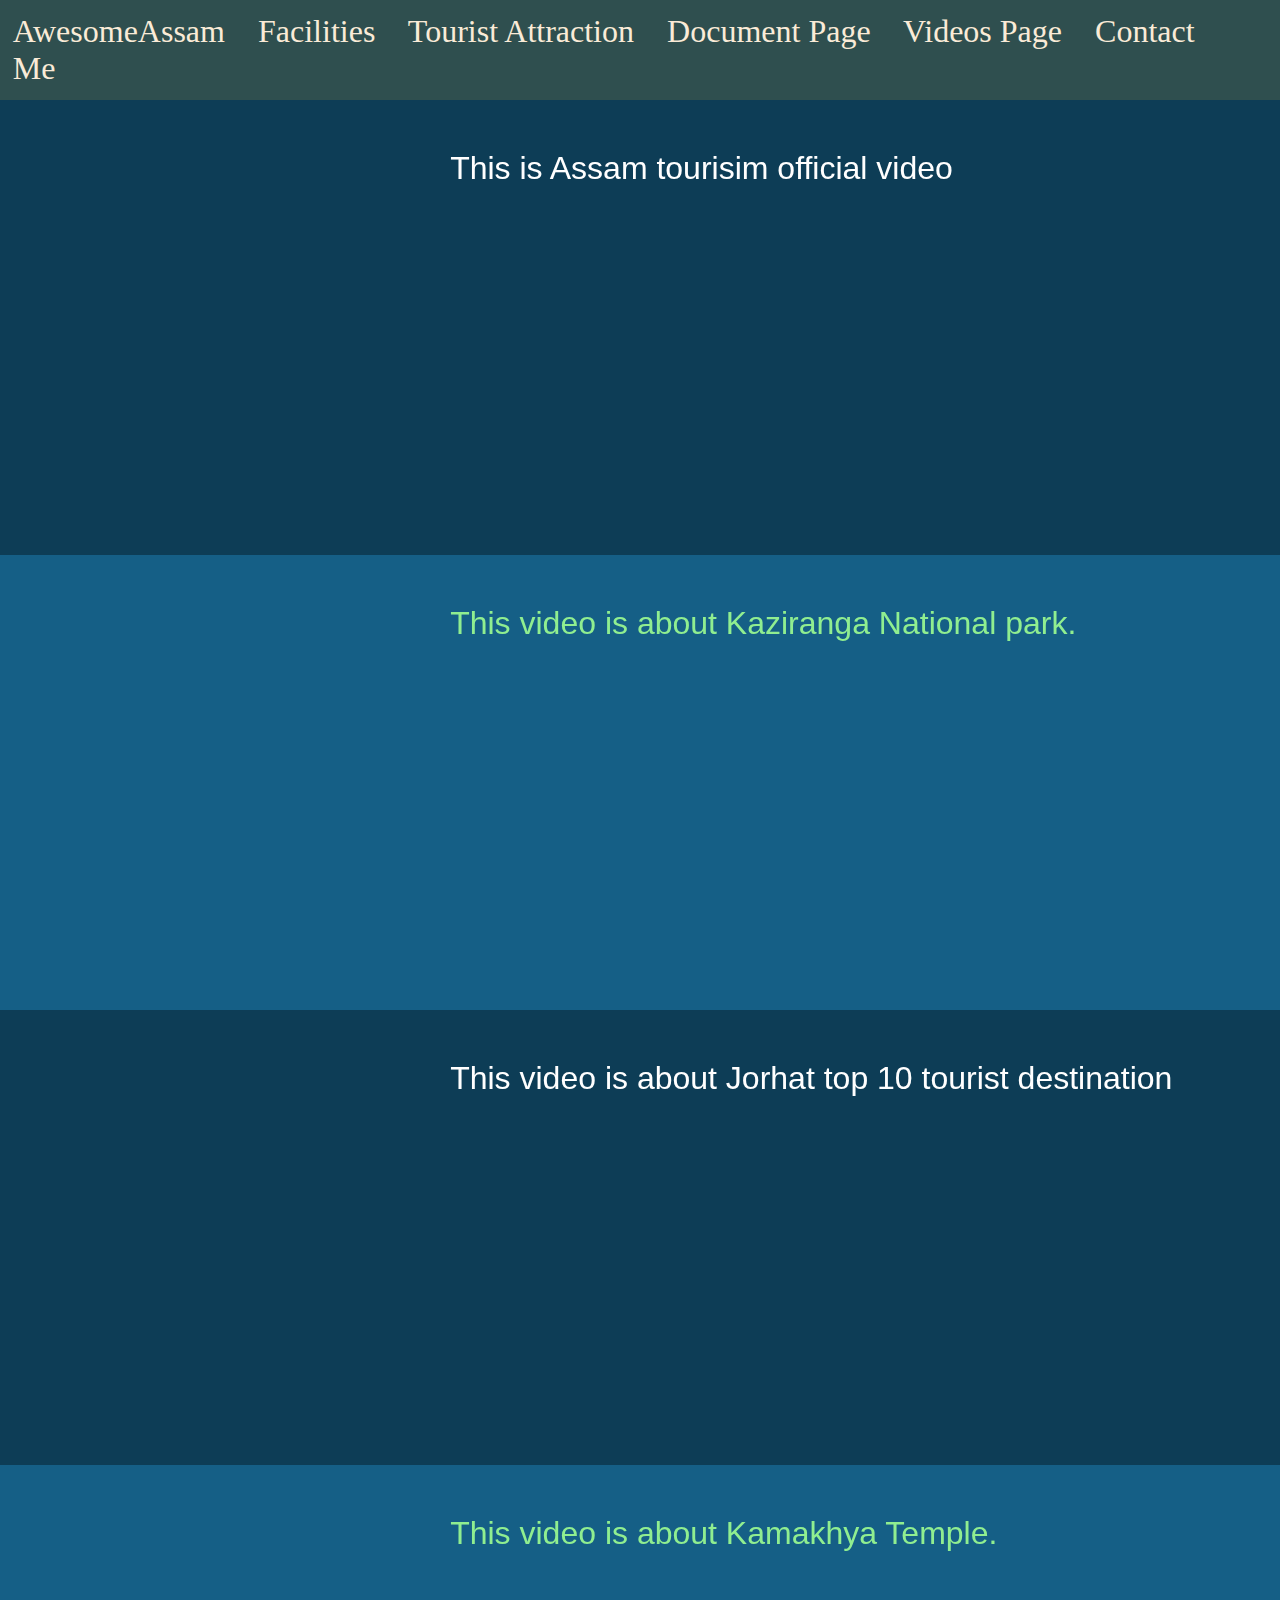
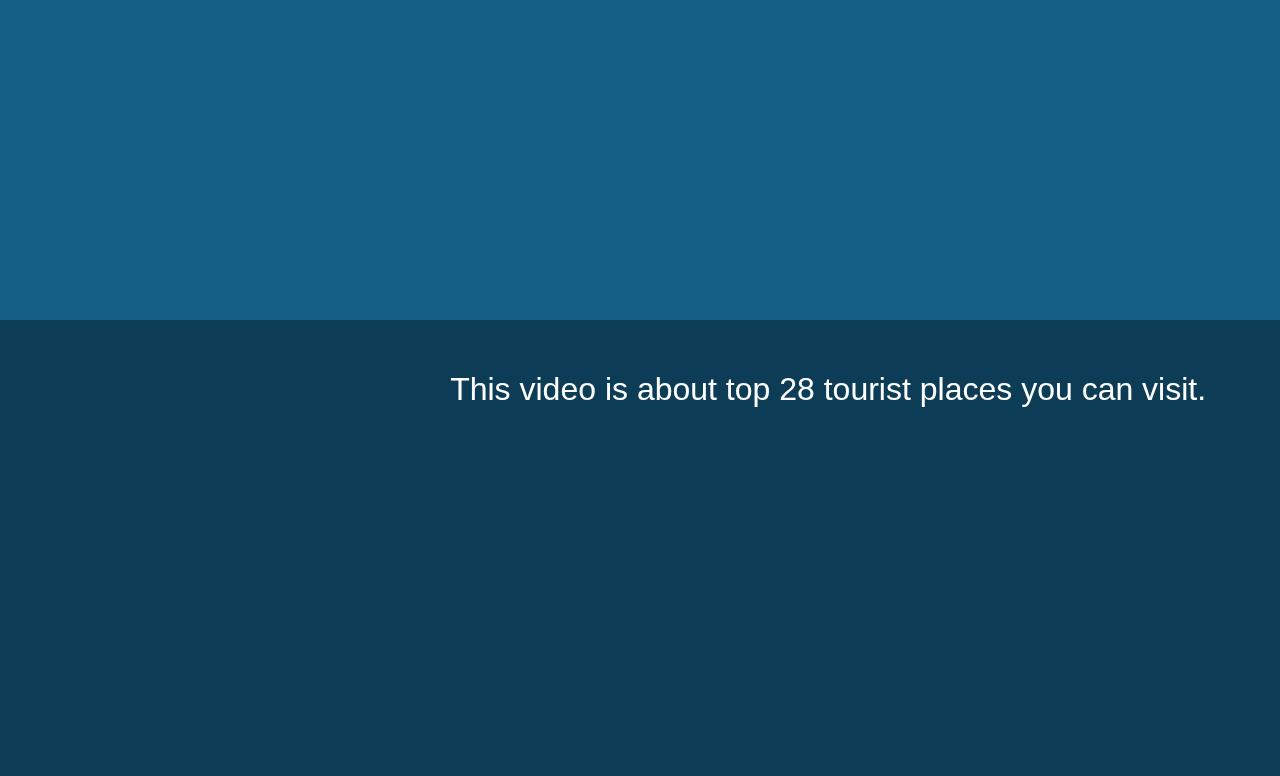
<file: web_tech/video.html>
<!DOCTYPE html>
<html lang="en">
<head>
    <meta charset="UTF-8">
    <meta name="viewport" content="width=device-width, initial-scale=1.0">
    <link rel="stylesheet" href="./css/video.css">
    <title>videos</title>
</head>
<body>
    <!-- Navigation bar -->
    <div class="navigation">
        <a href="index.html">AwesomeAssam</a>
        <a href="facilities.html"> Facilities</a>
        <a href="tourist_attraction.html"> Tourist Attraction</a>
        <a href="document.html">Document Page</a>
        <a href="video.html">Videos Page</a>
        <a href="contact.html">Contact Me</a>
    </div>
    
    <div>
        <div class="video_container1">
            <div class="video_link">
                <iframe width="400" height="400" src="https://www.youtube.com/embed/y47G4-XyW14" frameborder="0" allow="accelerometer; autoplay; encrypted-media; gyroscope; picture-in-picture" allowfullscreen></iframe>
            </div>
            <div class="video_info">
                <p>This is Assam tourisim official video</p>
            </div>
        </div>
        
        <div class="video_container2">
            <div class="video_link">
                <iframe width="400" height="400" src="https://www.youtube.com/embed/5ltLvCEZLUA" frameborder="0" allow="accelerometer; autoplay; encrypted-media; gyroscope; picture-in-picture" allowfullscreen></iframe>
            </div>
            <div class="video_info">
                <p>This video is about Kaziranga National park.</p>
            </div>
        </div>
        
        <div class="video_container1">
            <div class="video_link">
                <iframe width="400" height="400" src="https://www.youtube.com/embed/H5Jqv5a3MnE" frameborder="0" allow="accelerometer; autoplay; encrypted-media; gyroscope; picture-in-picture" allowfullscreen></iframe>
            </div>
            <div class="video_info">
                <p>This video is about Jorhat top 10 tourist destination</p>
            </div>
        </div>
        
        <div class="video_container2">
            <div class="video_link">
                <iframe width="400" height="400" src="https://www.youtube.com/embed/xCYtwmqdhzs" frameborder="0" allow="accelerometer; autoplay; encrypted-media; gyroscope; picture-in-picture" allowfullscreen></iframe>
            </div>
            <div class="video_info">
                <p>This video is about Kamakhya Temple.</p>
            </div>
        </div>
        
        <div class="video_container1">
            <div class="video_link"> 
                <iframe width="400" height="400" src="https://www.youtube.com/embed/QnDcSHst_jg" frameborder="0" allow="accelerometer; autoplay; encrypted-media; gyroscope; picture-in-picture" allowfullscreen></iframe>
            </div>
            <div class="video_info">
                <p>This video is about top 28 tourist places you can visit.</p>
            </div>
        </div>
    </div>
</body>
</html>
</file>
<file: web_tech/css/index.css>
*{
    box-sizing: border-box;
    margin: 0;
    border: 0;
}
body{
    height: 100%;
    width: 100%;
    background-image: url("../image/nature1.jpg");
    background-repeat: no-repeat;
    position: absolute;
}
.navigation{
    max-height:300px ;
    font-size: 2em;
    background-color: white;
    opacity: 0.7;
    padding: 1%;
    
}
#website_name{
    color: blue;
    font-size: 1.2em;
}
.navigation a {
    text-decoration: none;
    color: darkgreen;
    padding-right: 2%;
    
}
a:hover {
    color:white;
    background-color:hotpink;
}

/* Below navigation part */
.container{
    position: relative;
    top: 35%;
}
.info_website{
    font-size: 1.5em;
    background-color: white;
    opacity: 0.7;
    padding: 1%;
    font-family: Arial, Helvetica, sans-serif;
}
.video_heading a{
    font-size: 1.5em ;
    font-weight: bolder;
    color:White;
    text-decoration: none;
}

/** Embeded video link style **/
.video_container{
   
    display: flex;
    flex-flow:row wrap;
    width: 100%;
    overflow: auto;
}
.video_link{
    padding: 2%;
}

.footer_container{
    background-color: #093145;
    display: flex;
    flex-wrap: wrap;
    flex-direction: row;
}
.my_pic{
    display: flex;
    padding: 0.5%;
}
.my_pic img{
    border-radius: 50%;
}
.contact_info{
    color:white;
    font-size: 1.5em;
    padding-left: 11.5%;
}
.video_container:hover{
    width: fit-content;
    background-color: #197aaa;
}
</file>
<file: web_tech/css/contact.css>
*{
    box-sizing: border-box;
    margin: 0;
    border: 0;
}
.navigation{
    max-height:300px ;
    background-color: darkslategrey;/** testing remove it**/
    font-size: 2em;
    padding: 1%;
    
}
.navigation a {
    text-decoration: none;
    color: antiquewhite;
    padding-right: 2%;
    
}
a:hover {
    color:white;
    background-color:hotpink;
}body {
    font-family: Arial, Helvetica, sans-serif;
  }
  
  * {
    box-sizing: border-box;
  }
  
  /* Style inputs */
  input[type=text], select, textarea {
    width: 100%;
    padding: 12px;
    border: 1px solid #ccc;
    margin-top: 6px;
    margin-bottom: 16px;
    resize: vertical;
  }
  
  input[type=submit] {
    background-color: #4CAF50;
    color: white;
    padding: 12px 20px;
    border: none;
    cursor: pointer;
  }
  
  input[type=submit]:hover {
    background-color: #45a049;
  }
  
  /* Style the container/contact section */
  .container {
    border-radius: 5px;
    background-color: #f2f2f2;
    padding: 10px;
  }
  
  /* Create two columns that float next to eachother */
  .column {
    float: left;
    width: 50%;
    margin-top: 6px;
    padding: 20px;
  }
  .column img{
    height: auto;
    max-height: 200px;
    width: auto;
    max-width: 200px;
    float: left;
  }
  .contact_info{
    float:left;
    font-size: 1.5rem;
}
  /* Clear floats after the columns */
  .row:after {
    content: "";
    display: table;
    clear: both;
  }
  
  /* Responsive layout - when the screen is less than 600px wide, make the two columns stack on top of each other instead of next to each other */
  @media screen and (max-width: 600px) {
    .column, input[type=submit] {
      width: 100%;
      margin-top: 0;
    }
  }
</file>
<file: web_tech/css/document.css>
*{
    box-sizing: border-box;
    margin: 0;
    border: 0;
}
.navigation{
    max-height:300px ;
    background-color: darkslategrey;/** testing remove it**/
    font-size: 2em;
    padding: 1%;
    
}
.navigation a {
    text-decoration: none;
    color: antiquewhite;
    padding-right: 2%;
    
}
a:hover {
    color:white;
    background-color:#1287A8;
}
p{
    font-size: 2em;
}
a{
    text-decoration: none;
    color: #43ABC9;
}
body{
    background-color: #093145;
}
p{
    font-size: 2em;
    font-weight: bold;
    font-family: Arial, Helvetica, sans-serif;
    color: white;
    padding: 2% 0 1% 1%;
}
.file_link{
    font-size: 2em;
    float: left;
    padding: 0 2% 1% 2%;
}
.link{
    clear: left;
}
</file>
<file: web_tech/css/facilities.css>
*{
    box-sizing: border-box;
    margin: 0;
    border: 0;
}
.navigation{
    max-height:300px ;
    background-color: darkslategrey;/** testing remove it**/
    font-size: 2em;
    padding: 1%;
    
}
.navigation a {
    text-decoration: none;
    color: antiquewhite;
    padding-right: 2%;
    
}
a:hover {
    color:white;
    background-color:hotpink;
}
.container{
    height: 100%;
    width: 100%;
}
/** For stadium image **/
img{
    width: 100%;
    max-width: 400px;
    height: auto;
}
.stadium{
    font-size: 1.5em;
    padding: 2%;
    border: 1px solid black;
}
.stadium h3{
    padding-bottom: 1%;
}
.info{
    color:blue;
    text-decoration: none;
}
</file>
<file: web_tech/css/tourist_attraction.css>
*{
    box-sizing: border-box;
    margin: 0;
    border: 0;
}
.navigation{
    max-height:300px ;
    background-color: darkslategrey;/** testing remove it**/
    font-size: 2em;
    padding: 1%;
    
}
.navigation a {
    text-decoration: none;
    color: antiquewhite;
    padding-right: 2%;
    
}
a:hover {
    color:white;
    background-color:hotpink;
}
.container{
    height: 100%;
    width: 100%;
}
/** For stadium image **/
img{
    width: 100%;
    max-width: 400px;
    height: auto;
}
.place{
    font-size: 1.5em;
    padding: 2%;
    border: 1px solid black;
}
.place h3{
    padding-bottom: 1%;
}
.info{
    color:blue;
    text-decoration: none;
}
/** For div tag inside paragraph**/
.highlight{
    padding-top: 1%;
}
</file>
<file: web_tech/css/video.css>
*{
    box-sizing: border-box;
    margin: 0;
    border: 0;
}
.navigation{
    max-height:300px ;
    background-color: darkslategrey;/** testing remove it**/
    font-size: 2em;
    padding: 1%;
    
}
.navigation a {
    text-decoration: none;
    color: antiquewhite;
    padding-right: 2%;
    
}
a:hover {
    color:white;
    background-color:#1287A8;
}
.video_container1{
    display: flex;
    padding: 2%;
    background-color: #0D3D56;
    color: white;
}
.video_container2{
    display: flex;
    padding: 2%;
    background-color: rgb(21, 95, 134);
    color: lightgreen;
}
.video_info{
    font-size: 2em;
    font-family: Arial, Helvetica, sans-serif;
    padding: 2%;
    width: 100%;   
}
</file>
